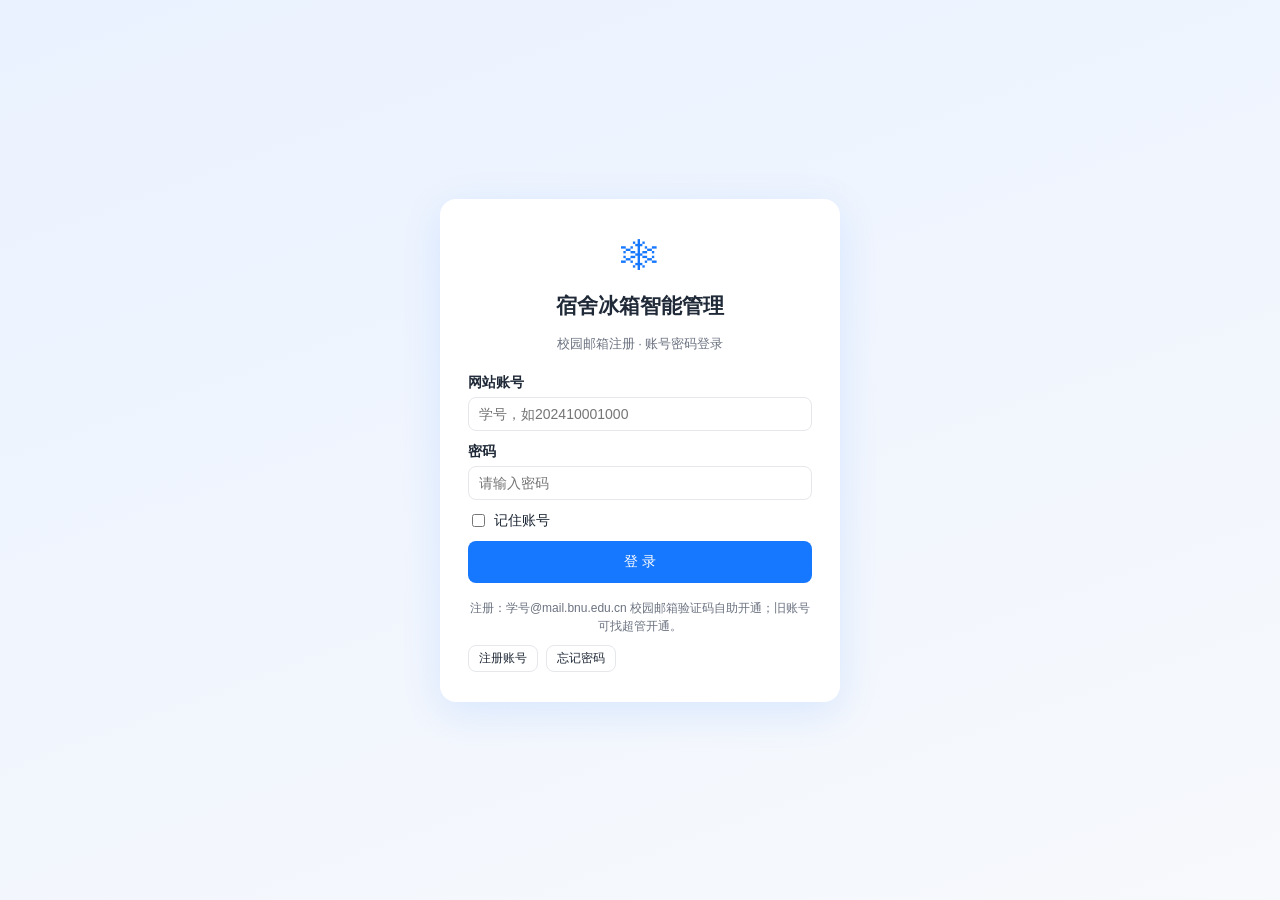
<file: web/index.html>
<!DOCTYPE html>
<html lang="zh-CN">
<head>
  <meta charset="UTF-8">
  <meta name="viewport" content="width=device-width, initial-scale=1">
  <title>宿舍冰箱智能管理</title>
  <link rel="stylesheet" href="style.css">
</head>
<body>
  <div id="app">
    <div id="loading" class="loading">加载中…</div>
  </div>
  <div id="toast" class="toast" hidden></div>

  <script src="config.js"></script>
  <script src="js/core.js"></script>
  <script src="js/jsqr.min.js"></script>
  <script src="js/scanner.js"></script>
  <script src="js/views/login.js"></script>
  <script src="js/views/register.js"></script>
  <script src="js/views/forgot.js"></script>
  <script src="js/views/student.js"></script>
  <script src="js/views/manager.js"></script>
  <script src="js/app.js"></script>
</body>
</html>
</file>
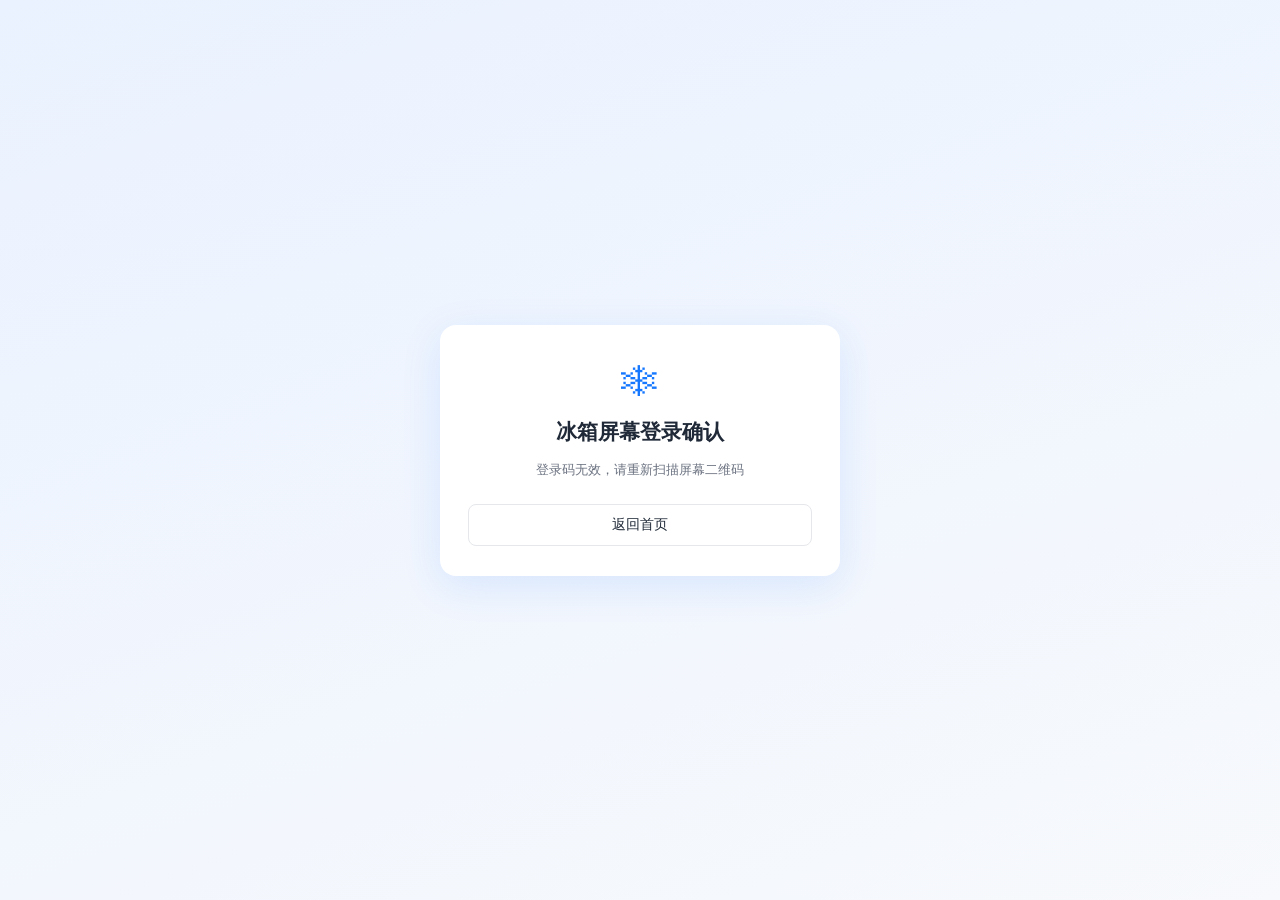
<file: web/kiosk-login.html>
<!DOCTYPE html>
<html lang="zh-CN">
<head>
  <meta charset="UTF-8">
  <meta name="viewport" content="width=device-width, initial-scale=1">
  <title>冰箱屏幕登录确认</title>
  <link rel="stylesheet" href="style.css">
</head>
<body>
  <div class="login-wrap">
    <div class="login-card">
      <div class="login-logo">❄</div>
      <h1>冰箱屏幕登录确认</h1>
      <p class="muted" id="status">正在确认…</p>
      <button class="btn btn-ghost btn-block" id="backHome" hidden>返回首页</button>
    </div>
  </div>
  <div id="toast" class="toast" hidden></div>

  <script src="config.js"></script>
  <script src="js/core.js"></script>
  <script>
    (function () {
      'use strict';
      const { store, post, toast } = window.Core;
      const status = document.getElementById('status');
      const backHome = document.getElementById('backHome');
      const ticket = new URLSearchParams(location.search).get('ticket') || '';

      backHome.onclick = () => { location.href = './index.html'; };

      if (!/^[0-9a-fA-F]{32}$/.test(ticket)) {
        status.textContent = '登录码无效，请重新扫描屏幕二维码';
        backHome.hidden = false;
        return;
      }

      if (!store.token) {
        sessionStorage.setItem('fridge_kiosk_ticket', ticket);
        status.textContent = '请先登录或注册，完成后会自动确认';
        setTimeout(() => { location.replace('./index.html'); }, 300);
        return;
      }

      post('/api/v1/kiosk/login/confirm', { ticket })
        .then(() => {
          sessionStorage.removeItem('fridge_kiosk_ticket');
          status.textContent = '已确认冰箱屏幕登录，请回到屏幕继续登记';
          backHome.hidden = false;
        })
        .catch(e => {
          if (String(e.message).includes('登录已过期')) {
            sessionStorage.setItem('fridge_kiosk_ticket', ticket);
            location.replace('./index.html');
            return;
          }
          toast(e.message);
          status.textContent = '确认失败：' + e.message;
          backHome.hidden = false;
        });
    })();
  </script>
</body>
</html>
</file>
<file: web/style.css>
:root {
  --primary: #1677ff; --success: #22a06b; --danger: #ff4d4f; --warn: #faad14;
  --text: #1f2937; --muted: #6b7280; --border: #e5e7eb; --bg: #f5f7fa;
  --card: #fff; --radius: 12px; --shadow: 0 2px 10px rgba(0,0,0,.06);
}
* { box-sizing: border-box; }
body { margin: 0; font-family: -apple-system, "Microsoft YaHei", "PingFang SC", sans-serif;
  color: var(--text); background: var(--bg); font-size: 14px; line-height: 1.5; }
button, input, select, textarea { font-family: inherit; font-size: inherit; }
a { color: var(--primary); }
.loading { padding: 60px; text-align: center; color: var(--muted); }

/* 顶栏 */
.topbar { display: flex; align-items: center; gap: 18px; padding: 12px 22px; background: var(--card);
  border-bottom: 1px solid var(--border); position: sticky; top: 0; z-index: 20; }
.brand { font-size: 18px; font-weight: 700; color: var(--primary); }
.nav { display: flex; gap: 6px; flex: 1; }
.nav-item { border: 0; background: transparent; padding: 8px 16px; border-radius: 8px; cursor: pointer; color: var(--muted); }
.nav-item.on { background: #e8f1ff; color: var(--primary); font-weight: 600; }
.who { display: flex; align-items: center; gap: 8px; }
.badge { display: inline-block; padding: 2px 8px; border-radius: 99px; font-size: 12px; line-height: 1.6; }
.badge-blue { background: #e8f1ff; color: var(--primary); }
.badge-red { background: #fff1f0; color: var(--danger); }
.badge-yellow { background: #fffbe6; color: #b8860b; }
.badge-green { background: #eaf7f0; color: var(--success); }
.badge-gray { background: #f3f4f6; color: var(--muted); }

/* 布局 */
.wrap { max-width: 1180px; margin: 18px auto; padding: 0 16px; }
.grid { display: grid; gap: 14px; }
.g2 { grid-template-columns: repeat(2, 1fr); }
.g3 { grid-template-columns: repeat(3, 1fr); }
.g4 { grid-template-columns: repeat(4, 1fr); }
@media (max-width: 800px) { .g2, .g3, .g4 { grid-template-columns: 1fr; } }
.card { background: var(--card); border: 1px solid var(--border); border-radius: var(--radius);
  box-shadow: var(--shadow); padding: 16px; margin-bottom: 14px; }
.card-title { font-weight: 700; font-size: 15px; margin-bottom: 12px; display: flex; align-items: center; gap: 8px; }
.hd { display: flex; align-items: center; justify-content: space-between; gap: 10px; margin-bottom: 10px; }
.muted { color: var(--muted); font-size: 13px; }
.li-name { font-weight: 600; margin-bottom: 4px; }
.kv { padding: 10px 0; border-bottom: 1px dashed var(--border); }
.kv:last-child { border-bottom: 0; }
.empty { color: var(--muted); text-align: center; padding: 26px 0; }
.tabs { display: flex; gap: 6px; flex-wrap: wrap; margin-bottom: 14px; }
.tab { border: 1px solid var(--border); background: var(--card); padding: 7px 14px; border-radius: 8px; cursor: pointer; }
.tab.on, .tab.btn-on { border-color: var(--primary); color: var(--primary); background: #e8f1ff; }
.counts { display: flex; gap: 18px; flex-wrap: wrap; }

/* 按钮与表单 */
.btn { border: 1px solid transparent; border-radius: 8px; padding: 8px 14px; cursor: pointer;
  background: #f3f4f6; color: var(--text); }
.btn:hover { filter: brightness(.97); }
.btn:disabled { opacity: .55; cursor: not-allowed; }
.btn-primary { background: var(--primary); color: #fff; }
.btn-success { background: var(--success); color: #fff; }
.btn-danger { background: var(--danger); color: #fff; }
.btn-ghost { background: transparent; border-color: var(--border); }
.btn-sm { padding: 4px 10px; font-size: 12px; }
.btn-block { width: 100%; padding: 11px; margin-top: 6px; }
.btn-row { display: flex; gap: 8px; flex-wrap: wrap; margin-top: 10px; }
input, select, textarea { border: 1px solid var(--border); border-radius: 8px; padding: 8px 10px;
  background: #fff; color: var(--text); width: 100%; }
input:focus, select:focus, textarea:focus { outline: 2px solid #cfe0ff; border-color: var(--primary); }
label { display: block; margin: 10px 0 4px; font-weight: 600; }
.checkbox { display: flex; align-items: center; gap: 6px; font-weight: 400; }
.checkbox input { width: auto; }
.toolbar { display: flex; gap: 8px; flex-wrap: wrap; align-items: center; margin-bottom: 12px; }
.toolbar input, .toolbar select { width: auto; min-width: 130px; }

/* 表格 */
table { width: 100%; border-collapse: collapse; }
th, td { text-align: left; padding: 9px 8px; border-bottom: 1px solid var(--border); vertical-align: top; }
th { color: var(--muted); font-size: 12px; font-weight: 600; }
tr:last-child td { border-bottom: 0; }
.row-actions { display: flex; gap: 5px; flex-wrap: wrap; }

/* 表格容器：先给横向滚动兜底，避免长串（邮箱/openid）把整表撑出卡片 */
.table-wrap { width: 100%; overflow-x: auto; -webkit-overflow-scrolling: touch; }
.table-wrap table { min-width: 520px; }
.table-wrap th, .table-wrap td { white-space: nowrap; }
/* 长文本列允许换行，避免把表格顶宽（其余短字段保持单行，防中文一字一行） */
.table-wrap td[data-label="物品/编码"], .table-wrap td[data-label="校园邮箱"] { white-space: normal; word-break: break-word; }

/* ≤640px：表格转卡片，一人（一物）一卡，字段名由 data-label 前置 */
@media (max-width: 640px) {
  .table-wrap { overflow-x: visible; }
  .table-wrap table { min-width: 0; }
  .table-wrap thead { display: none; }
  .table-wrap tbody, .table-wrap td { display: block; width: 100%; }
  .table-wrap tr { display: flex; flex-direction: column; background: var(--card);
    border: 1px solid var(--border); border-radius: var(--radius);
    padding: 10px 12px; margin-bottom: 10px; }
  .table-wrap tr:last-child { margin-bottom: 0; }
  .table-wrap td { --k: 84px; display: flex; flex-wrap: wrap; align-items: baseline; gap: 2px 10px;
    border: 0; padding: 3px 0; white-space: normal; word-break: break-word; }
  .table-wrap td::before { content: attr(data-label); flex: 0 0 var(--k);
    color: var(--muted); font-size: 12px; }
  /* 第一格作为卡片标题：不显示字段名，字号加大并与正文用虚线分隔 */
  .table-wrap td.t1 { order: -1; display: block; font-size: 15px; font-weight: 600;
    padding: 0 0 7px; margin-bottom: 5px; border-bottom: 1px dashed var(--border); }
  .table-wrap td.t1::before { display: none; }
  .table-wrap td.t1 .muted { font-size: 12px; font-weight: 400; margin-top: 1px; }
  .table-wrap td:not(.t1) > .muted { flex: 0 0 100%; padding-left: calc(var(--k) + 10px); }
  .table-wrap td > .muted:empty { display: none; }   /* 学号为空时不占行 */
  .table-wrap td .row-actions { flex: 1 1 auto; }
}

/* ≤640px：顶栏收成一行（品牌 | 导航 | 身份靠右），窄屏放不下时导航折到第二行；页签横向滑动不折行 */
@media (max-width: 640px) {
  .topbar { flex-wrap: wrap; gap: 6px 10px; padding: 8px 12px; }
  .brand { font-size: 15px; white-space: nowrap; }
  .nav { flex: 1 1 auto; min-width: 0; gap: 4px; overflow-x: auto; padding-bottom: 2px; }
  .nav-item { white-space: nowrap; padding: 6px 10px; font-size: 13px; }
  .who { margin-left: auto; gap: 6px; font-size: 12px; }
  .who .badge { font-size: 11px; padding: 1px 6px; }
  .who .btn-sm { padding: 3px 8px; font-size: 12px; }
  .tabs { flex-wrap: nowrap; overflow-x: auto; padding-bottom: 2px; }
  .tab { flex: 0 0 auto; white-space: nowrap; }
}

/* ≤340px：实在放不下时，让导航整行折到第二行，身份仍留在品牌右侧 */
@media (max-width: 340px) {
  .who { order: 2; }
  .nav { order: 3; flex: 1 0 100%; }
}

/* 登录页 */
.login-wrap { min-height: 100vh; display: flex; align-items: center; justify-content: center;
  background: linear-gradient(160deg, #eaf2ff, #f7f9fc); padding: 20px; }
.login-card { width: 100%; max-width: 400px; background: #fff; border-radius: 16px; padding: 30px 28px;
  box-shadow: 0 10px 40px rgba(22,119,255,.12); }
.login-card h1 { font-size: 21px; text-align: center; margin: 4px 0 6px; }
.login-card .muted { text-align: center; margin-bottom: 18px; }
.login-logo { text-align: center; font-size: 38px; color: var(--primary); }
.login-tip { text-align: center; color: var(--muted); font-size: 12px; margin-top: 16px; }

/* 弹层 / toast */
.modal-mask { position: fixed; inset: 0; background: rgba(0,0,0,.42); display: flex; align-items: center;
  justify-content: center; z-index: 100; padding: 16px; }
.modal { background: #fff; border-radius: 14px; padding: 20px; width: 100%; max-width: 420px; }
.modal-title { font-weight: 700; font-size: 16px; margin-bottom: 10px; }
.modal-body { color: var(--muted); margin-bottom: 12px; white-space: pre-wrap; }
.modal-input { margin-bottom: 14px; }
.modal-actions { display: flex; justify-content: flex-end; gap: 8px; }
.toast { position: fixed; left: 50%; bottom: 40px; transform: translateX(-50%); background: #1f2937;
  color: #fff; padding: 10px 18px; border-radius: 8px; z-index: 200; max-width: 80vw; }
.copy { color: var(--primary); cursor: pointer; margin-left: 6px; font-size: 12px; }
.qr-img { max-width: 220px; display: block; margin: 10px auto; }
</file>
